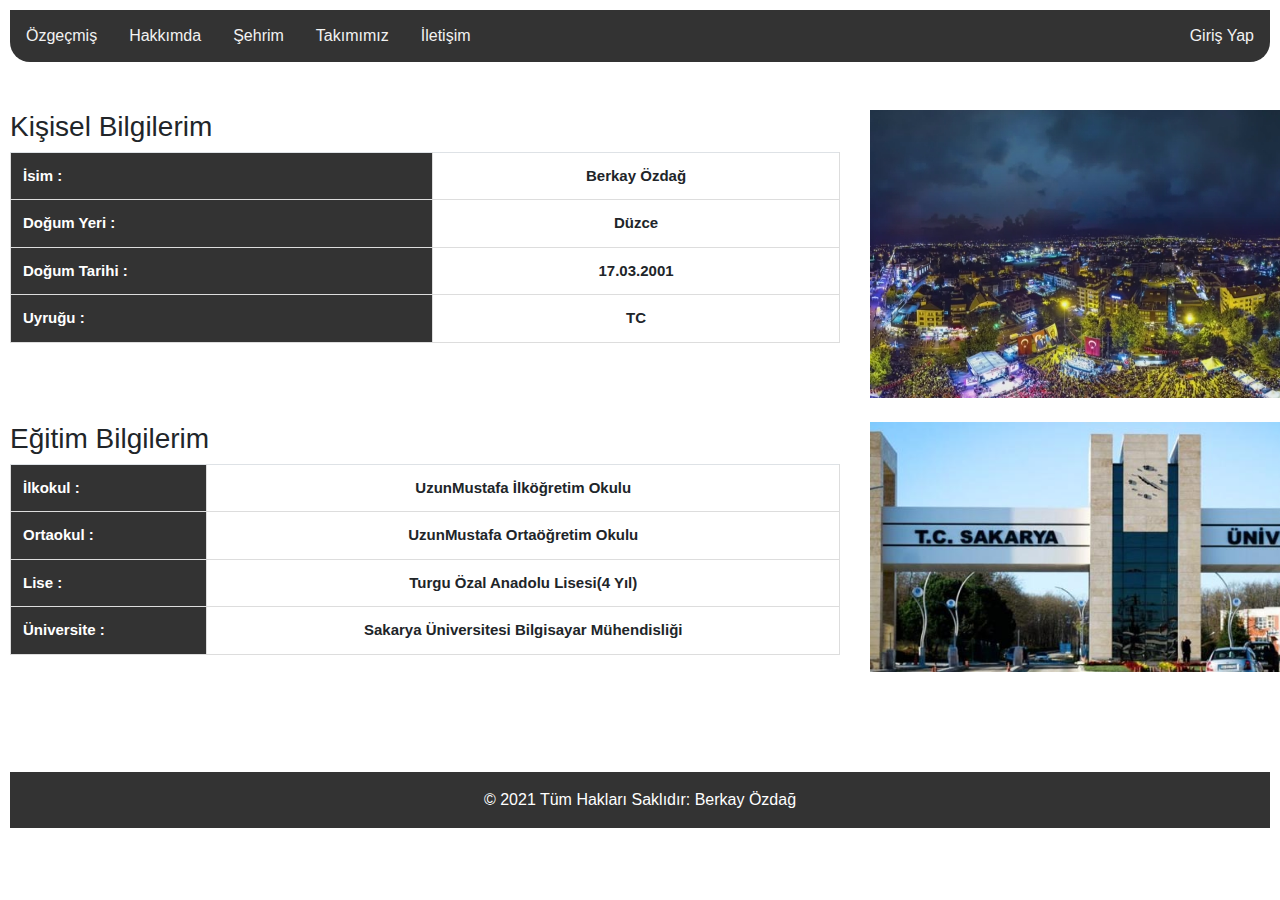
<file: index.html>
<!doctype html>
<html lang="en">
<head>
    <title>Berkay Özdağ | Web Teknolojileri Proje Ödevi</title>
    <!-- Required meta tags -->
    <meta charset="utf-8">
    <meta name="viewport" content="width=device-width, initial-scale=1, shrink-to-fit=no">

    <!-- Bootstrap CSS -->

    <link rel="stylesheet" href="https://stackpath.bootstrapcdn.com/bootstrap/4.3.1/css/bootstrap.min.css"
    integrity="sha384-ggOyR0iXCbMQv3Xipma34MD+dH/1fQ784/j6cY/iJTQUOhcWr7x9JvoRxT2MZw1T" crossorigin="anonymous">
    <link rel="stylesheet" href="./css/style.css">
</head>
<body>
    <nav>
        <a href="index.html">Özgeçmiş</a>
        <a href="hakkimda.html">Hakkımda</a>
        <a href="sehrim.html">Şehrim</a>
        <a href="takimimiz.html">Takımımız</a>
        <a href="iletisim.html">İletişim</a>
        <a class="giris" href="Login.html">Giriş Yap</a>
    </nav>
    <!--Slaytlardaki gibi bit tablehead(th) bir tabledata(td) kullandım.-->

    <div class="conteiner">
        <div class="row mt-5">
            <div class="col-md-8">
                <h3>Kişisel Bilgilerim</h3>
                <table class="table">
                    <tr>
                        <th>İsim :</th>
                        <td> Berkay Özdağ</td>
                    </tr>
                    <tr>
                        <th>Doğum Yeri :</th>
                        <td> Düzce</td>
                    </tr>
                    <tr>
                        <th>Doğum Tarihi :</td>
                        <td>17.03.2001</td>
                    </tr>
                    <tr>
                        <th>Uyruğu :</td>
                        <td>TC</td>
                    </tr>
                </table>
            </div>
            <div class="col-md-4">
                <img class="düzceFoto" src="./img/ResimGetir.jpg">
            </div>
        </div>
        <br>
        <div class="row">
            <div class="col-md-8">
                <h3>Eğitim Bilgilerim</h3>
                <table class="table">
                    <tr>
                        <th>İlkokul :</th>
                        <td> UzunMustafa İlköğretim Okulu</td>
                    </tr>
                    <tr>
                        <th>Ortaokul :</th>
                        <td> UzunMustafa Ortaöğretim Okulu</td>
                    </tr>
                    <tr>
                        <th>Lise :</td>
                        <td> Turgu Özal Anadolu Lisesi(4 Yıl)</td>
                    </tr>
                    <tr>
                        <th>Üniversite :</td>
                        <td> Sakarya Üniversitesi Bilgisayar Mühendisliği</td>
                    </tr>
                </table>
            </div>
            <div class="col-md-4">
                <img class="sakaryaFoto" src="./img/sakarya-universitesi-ders-secimi-2019-sakarya-universitesi-sinav-tarihleri-h1568703065-a8c8ac.jpg"
                    class="img-fluid">
            </div>
        </div>
        <footer>
            <div class="text-center py-3">
                © 2021 Tüm Hakları Saklıdır: Berkay Özdağ
            </div>
        </footer>
    </div>
    <!-- Optional JavaScript -->
    <!-- jQuery first, then Popper.js, then Bootstrap JS -->
    <script src="https://code.jquery.com/jquery-3.3.1.slim.min.js"
        integrity="sha384-q8i/X+965DzO0rT7abK41JStQIAqVgRVzpbzo5smXKp4YfRvH+8abtTE1Pi6jizo"
        crossorigin="anonymous"></script>
    <script src="https://cdnjs.cloudflare.com/ajax/libs/popper.js/1.14.7/umd/popper.min.js"
        integrity="sha384-UO2eT0CpHqdSJQ6hJty5KVphtPhzWj9WO1clHTMGa3JDZwrnQq4sF86dIHNDz0W1"
        crossorigin="anonymous"></script>
    <script src="https://stackpath.bootstrapcdn.com/bootstrap/4.3.1/js/bootstrap.min.js"
        integrity="sha384-JjSmVgyd0p3pXB1rRibZUAYoIIy6OrQ6VrjIEaFf/nJGzIxFDsf4x0xIM+B07jRM"
        crossorigin="anonymous"></script>
</body>
</html>
</file>
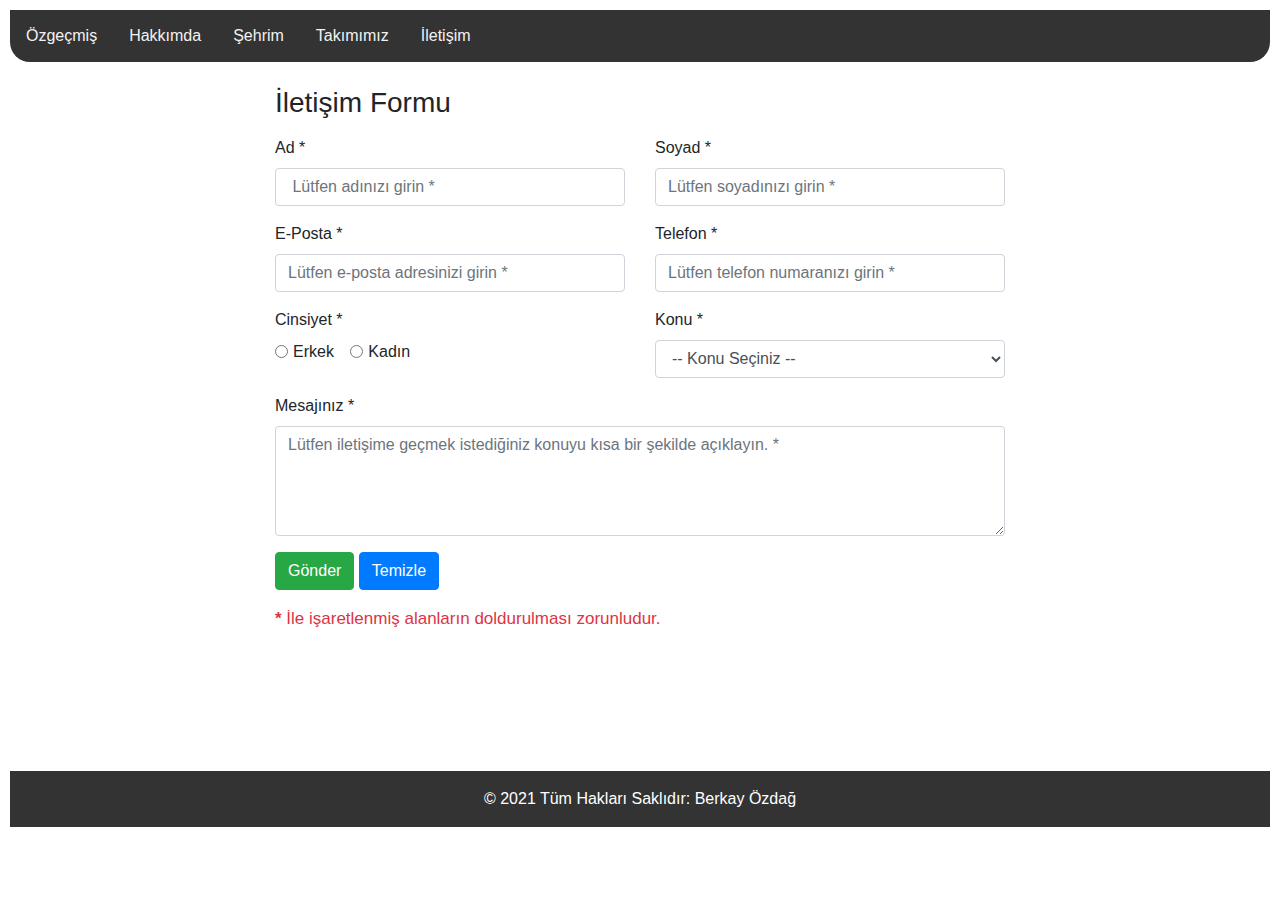
<file: iletisim.html>
<!doctype html>
<html lang="en">

<head>
    <title>Berkay Özdağ | Web Teknolojileri Proje Ödevi</title>
    <!-- Required meta tags -->
    <meta charset="utf-8">
    <meta name="viewport" content="width=device-width, initial-scale=1, shrink-to-fit=no">

    <!-- Bootstrap CSS -->
    <link rel="stylesheet" href="https://stackpath.bootstrapcdn.com/bootstrap/4.3.1/css/bootstrap.min.css"
        integrity="sha384-ggOyR0iXCbMQv3Xipma34MD+dH/1fQ784/j6cY/iJTQUOhcWr7x9JvoRxT2MZw1T" crossorigin="anonymous">
    <link rel="stylesheet" href="./css/style.css">
</head>

<body>

    <nav>
        <a href="index.html">Özgeçmiş</a>
        <a href="hakkimda.html">Hakkımda</a>
        <a href="sehrim.html">Şehrim</a>
        <a href="takimimiz.html">Takımımız</a>
        <a href="iletisim.html">İletişim</a>
    </nav>
    
    <div class="container">
        <div class="row">
            <div class="col-xl-8 offset-xl-2 py-4">
                <h3 class="pb-2">İletişim Formu</h3>
                <form name="iletisim-form" id="iletisim" method="post" action="iletisimBilgileri.php"
                    onsubmit="return dogrula();" role="form">
                    <div class="controls">
                        <div class="row">
                            <div class="col-md-6">
                                <div class="form-group">
                                    <label>Ad *</label>
                                    <input type="text" name="ad" class="form-control"
                                        placeholder=" Lütfen adınızı girin *">
                                </div>
                            </div>
                            <div class=" col-md-6">
                                <div class="form-group">
                                    <label for="form_lastname">Soyad *</label>
                                    <input type="text" name="soyad" class="form-control"
                                        placeholder="Lütfen soyadınızı girin *">
                                </div>
                            </div>
                        </div>
                        <div class="row">
                            <div class="col-md-6">
                                <div class="form-group">
                                    <label>E-Posta *</label>
                                    <input type="email" name="eposta" class="form-control"
                                        placeholder="Lütfen e-posta adresinizi girin *">
                                </div>
                            </div>
                            <div class="col-md-6">
                                <div class="form-group">
                                    <label>Telefon *</label>
                                    <input type="tel" name="telefon" class="form-control"
                                        placeholder="Lütfen telefon numaranızı girin *">
                                </div>
                            </div>

                        </div>
                        <div class="row">
                            <div class="col-md-6">
                                <div class="form-group">
                                    <label>Cinsiyet *</label><br>
                                    <div class="form-check form-check-inline">
                                        <input class="form-check-input" type="radio" name="cinsiyet" value="erkek">
                                        <label class="form-check-label">Erkek</label>
                                    </div>
                                    <div class="form-check form-check-inline">
                                        <input class="form-check-input" type="radio" name="cinsiyet" value="kadin">
                                        <label class="form-check-label">Kadın</label>
                                    </div>
                                </div>
                            </div>
                            <div class="col-md-6">
                                <div class="form-group">
                                    <label>Konu *</label>
                                    <select name="konu" class="form-control ">
                                        <option value="" selected>-- Konu Seçiniz --</option>
                                        <option value="Ödev yardımı">Ödev yardımı</option>
                                        <option value="Teknik destek">Teknik destek</option>
                                        <option value="Kişisel Konular">Kişisel Konular</option>
                                        <option value="Diğer">Diğer</option>
                                    </select>
                                </div>
                            </div>
                        </div>
                        <div class="row">
                            <div class="col-md-12">
                                <div class="form-group">
                                    <label>Mesajınız *</label>
                                    <textarea id="form_message" name="mesaj" class="form-control"
                                        placeholder="Lütfen iletişime geçmek istediğiniz konuyu kısa bir şekilde açıklayın. *"
                                        rows="4"></textarea>
                                </div>
                            </div>
                            <div class="col-md-12">
                                <input type="submit" name="#submit" class="btn btn-success" value="Gönder">
                                <input type="reset" class="btn btn-primary" value="Temizle">
                            </div>
                        </div>
                        <div class="row mt-3">
                            <div class="col-md-12">
                                <p class="text-danger">
                                    <strong>*</strong> İle işaretlenmiş alanların doldurulması zorunludur.
                                </p>
                            </div>
                        </div>
                    </div>
                </form>
            </div>
        </div>
    </div>

    <footer>
        <div class="text-center py-3">
            © 2021 Tüm Hakları Saklıdır: Berkay Özdağ
        </div>
    </footer>

    <script>
        const myForm = document.getElementById("iletisim");

        myForm.addEventListener("submit", (e) => {
            e.preventDefault();
            const request = new XMLHttpRequest();

            request.open("post","iletisimBilgileri.php");

            request.onload = function (){
                console.log(request.responseText);
            }
            request.send(new FormData(myForm));
        });
    </script>

    <!-- Optional JavaScript -->
    <!-- jQuery first, then Popper.js, then Bootstrap JS -->
    <script src="https://code.jquery.com/jquery-3.3.1.slim.min.js"
        integrity="sha384-q8i/X+965DzO0rT7abK41JStQIAqVgRVzpbzo5smXKp4YfRvH+8abtTE1Pi6jizo"
        crossorigin="anonymous"></script>
    <script src="https://cdnjs.cloudflare.com/ajax/libs/popper.js/1.14.7/umd/popper.min.js"
        integrity="sha384-UO2eT0CpHqdSJQ6hJty5KVphtPhzWj9WO1clHTMGa3JDZwrnQq4sF86dIHNDz0W1"
        crossorigin="anonymous"></script>
    <script src="https://stackpath.bootstrapcdn.com/bootstrap/4.3.1/js/bootstrap.min.js"
        integrity="sha384-JjSmVgyd0p3pXB1rRibZUAYoIIy6OrQ6VrjIEaFf/nJGzIxFDsf4x0xIM+B07jRM"
        crossorigin="anonymous"></script>
    <script src="./js/iletisim.js"></script>
</body>

</html>
</file>
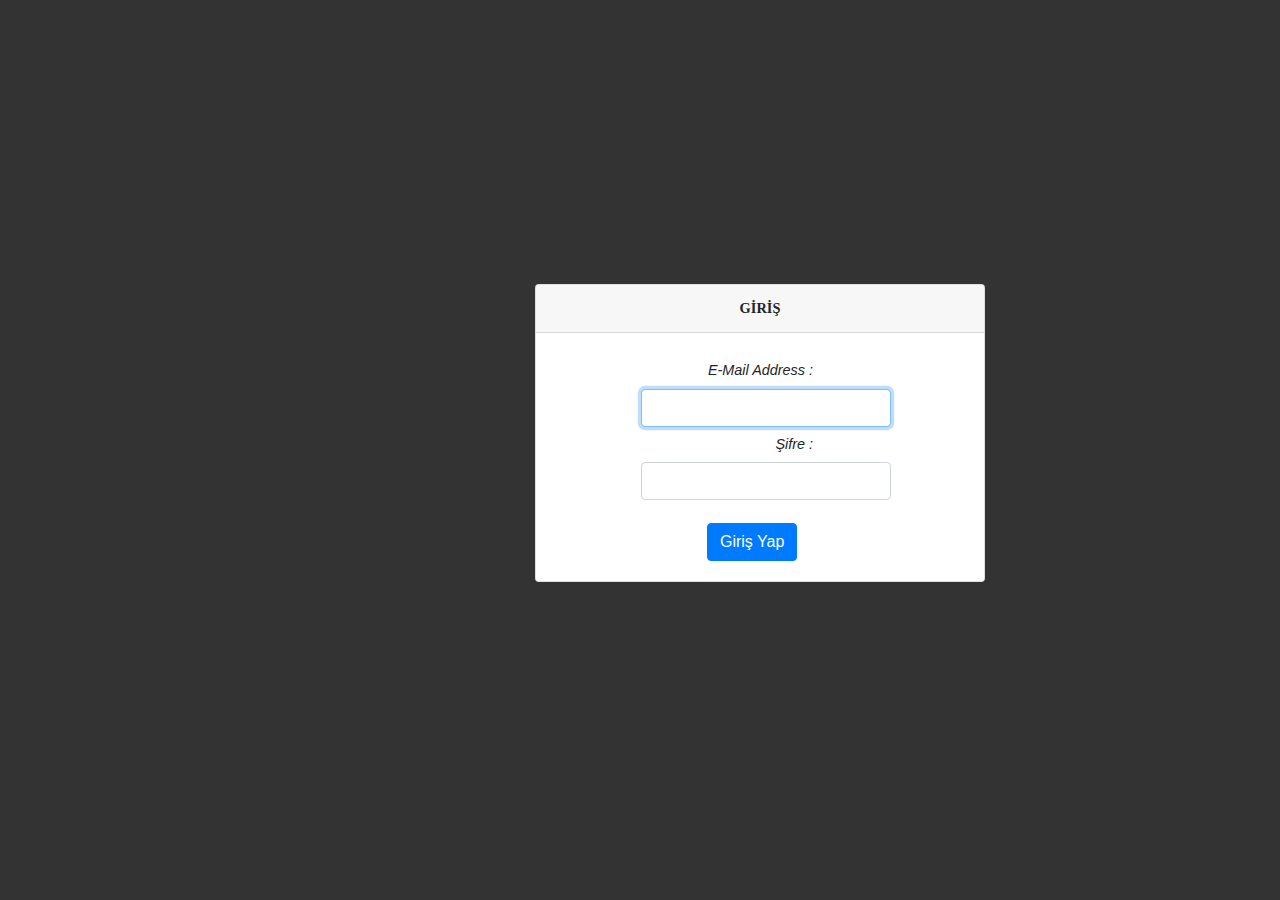
<file: Login.html>
<!doctype html>
<html lang="en">
  <head>
    <title>GİRİŞ</title>
    <!-- Required meta tags -->
    <meta charset="utf-8">
    <meta name="viewport" content="width=device-width, initial-scale=1, shrink-to-fit=no">

    <!-- Bootstrap CSS -->
    <link rel="stylesheet" href="https://stackpath.bootstrapcdn.com/bootstrap/4.3.1/css/bootstrap.min.css" integrity="sha384-ggOyR0iXCbMQv3Xipma34MD+dH/1fQ784/j6cY/iJTQUOhcWr7x9JvoRxT2MZw1T" crossorigin="anonymous">
    <link rel="stylesheet" href="./css/style.css">
  </head>
  <body class="login">
    <main class="login-form">
        <div class="cotainer">
            <div class="row justify-content-center">
                <div class="col-md-8">
                    <div class="card">
                        <div class="card-header">GİRİŞ</div>
                        <div class="card-body">
                            <form  action="login.php" method="POST" class="form">
                                <div class="form-groupRow">
                                    <label for="email_address" class="col-md-4 col-form-label text-md-right">E-Mail Address  :</label>
                                    <div class="col-md-6">
                                        <input type="text" id="email_address" class="form-control" name="eposta" required autofocus>
                                    </div>
                                </div>
                                <div class="form-groupRow">
                                    <label for="password" class="col-md-4 col-form-label text-md-right">Şifre  :</label>
                                    <div class="col-md-6">
                                        <input type="password" id="password" class="form-control" name="sifre" required>
                                    </div>
                                </div><br>
                                <div class="col-md-6 offset-md-4">
                                    <button type="submit" class="btn btn-primary">
                                        Giriş Yap
                                    </button>
                                </div>
                              </form>
                       </div>
                    </div>
                </div>
            </div>
         </div>
    </main>
    <!-- Optional JavaScript -->
    <!-- jQuery first, then Popper.js, then Bootstrap JS -->
    <script src="https://code.jquery.com/jquery-3.3.1.slim.min.js" integrity="sha384-q8i/X+965DzO0rT7abK41JStQIAqVgRVzpbzo5smXKp4YfRvH+8abtTE1Pi6jizo" crossorigin="anonymous"></script>
    <script src="https://cdnjs.cloudflare.com/ajax/libs/popper.js/1.14.7/umd/popper.min.js" integrity="sha384-UO2eT0CpHqdSJQ6hJty5KVphtPhzWj9WO1clHTMGa3JDZwrnQq4sF86dIHNDz0W1" crossorigin="anonymous"></script>
    <script src="https://stackpath.bootstrapcdn.com/bootstrap/4.3.1/js/bootstrap.min.js" integrity="sha384-JjSmVgyd0p3pXB1rRibZUAYoIIy6OrQ6VrjIEaFf/nJGzIxFDsf4x0xIM+B07jRM" crossorigin="anonymous"></script>
  </body>
</html>
</file>
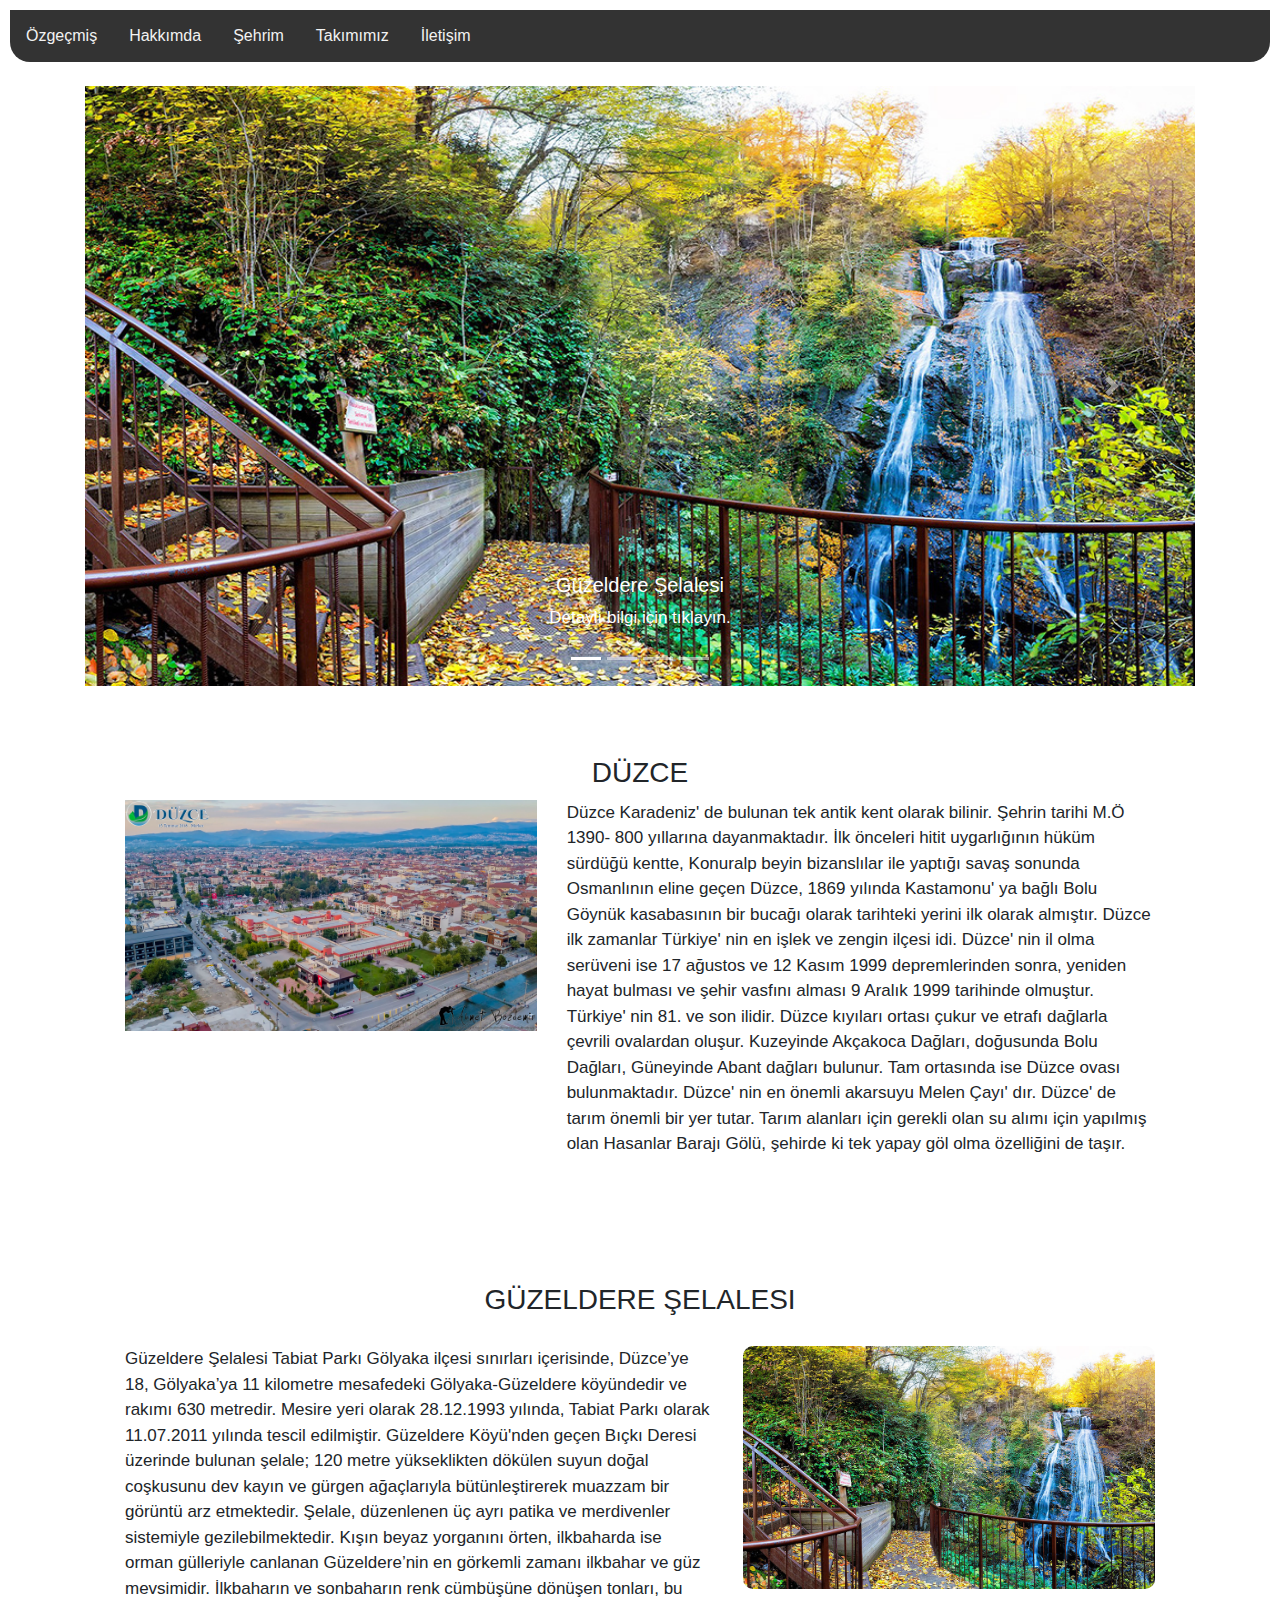
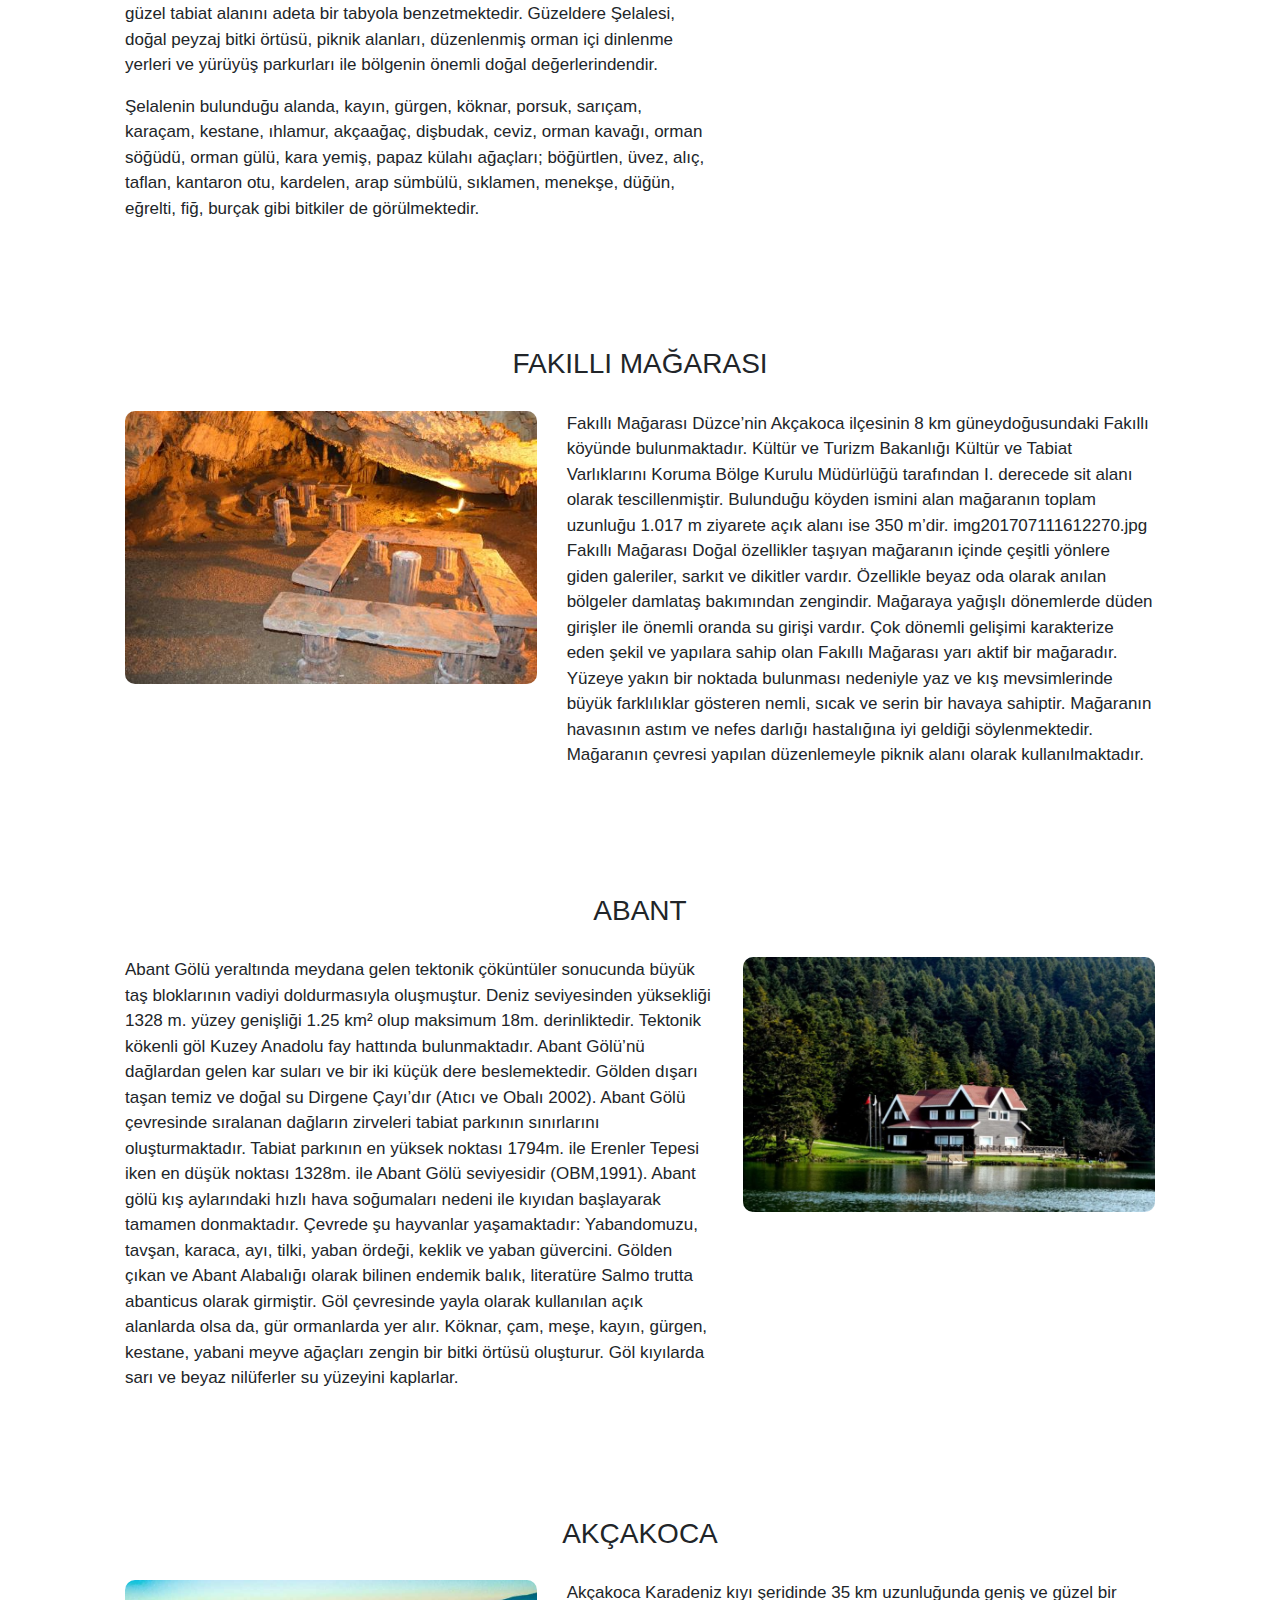
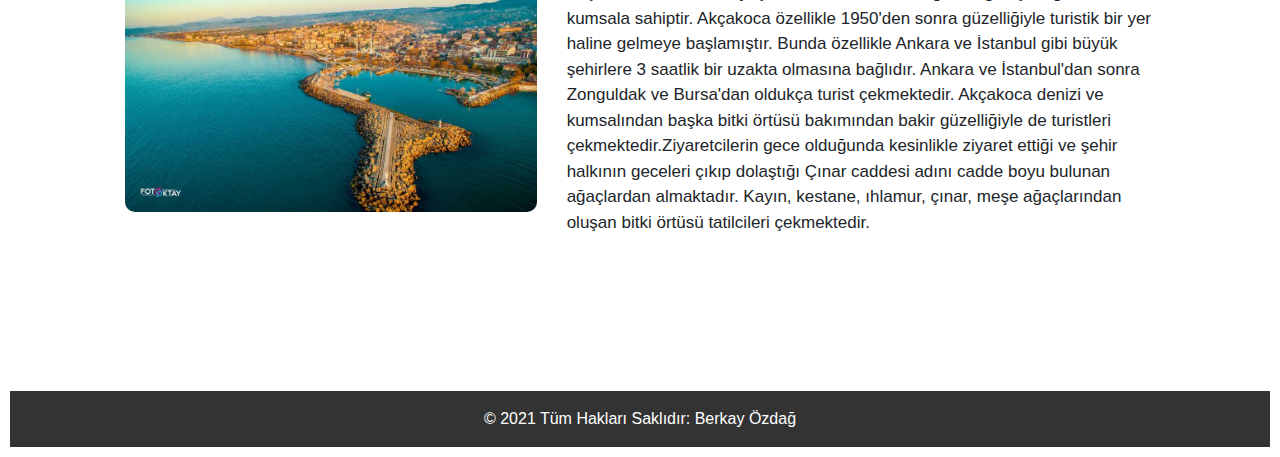
<file: sehrim.html>
<!doctype html>
<html lang="en">

<head>
    <title>Berkay Özdağ | Web Teknolojileri Proje Ödevi</title>
    <!-- Required meta tags -->
    <meta charset="utf-8">
    <meta name="viewport" content="width=device-width, initial-scale=1, shrink-to-fit=no">

    <!-- Bootstrap CSS -->
    <link rel="stylesheet" href="https://stackpath.bootstrapcdn.com/bootstrap/4.3.1/css/bootstrap.min.css"
        integrity="sha384-ggOyR0iXCbMQv3Xipma34MD+dH/1fQ784/j6cY/iJTQUOhcWr7x9JvoRxT2MZw1T" crossorigin="anonymous">
    <link rel="stylesheet" href="./css/style.css">
</head>

<body>
    <!--Navigasyon Barı-->
    <nav>
        <a href="index.html">Özgeçmiş</a>
        <a href="hakkimda.html">Hakkımda</a>
        <a href="sehrim.html">Şehrim</a>
        <a href="takimimiz.html">Takımımız</a>
        <a href="iletisim.html">İletişim</a>
    </nav>
    <br>
    <div class="container">
        <div id="carouselExampleIndicators" class="carousel slide" data-ride="carousel">
            <ol class="carousel-indicators">
                <li data-target="#carouselExampleIndicators" data-slide-to="0" class="active"></li>
                <li data-target="#carouselExampleIndicators" data-slide-to="1"></li>
                <li data-target="#carouselExampleIndicators" data-slide-to="2"></li>
                <li data-target="#carouselExampleIndicators" data-slide-to="3"></li>
            </ol>
            <div class="carousel-inner">
                <div class="carousel-item active">
                    <img class="slider-resim" src="./img/011.jpg" alt="Güzeldere Şelalesi">
                    <div class="carousel-caption d-none d-md-block">
                        <h5>Güzeldere Şelalesi</h5>
                        <p><a href="#güzeldere" style="color:white">Detaylı bilgi için tıklayın.</a></p>
                    </div>
                </div>
                <div class="carousel-item">
                    <img class="slider-resim" src="./img/20170228085912971_11.jpg" alt="Akçakoca">
                    <div class="carousel-caption d-none d-md-block">
                        <h5>Akçakoca</h5>
                        <p><a href="#akcakoca" style="color:white">Detaylı bilgi için tıklayın</a></p>
                    </div>
                </div>
                <div class="carousel-item">
                    <img class="slider-resim" src="./img/dc180ad221a121683058f7b5e86894c7.jpg" alt=" Abant Gölü">
                    <div class="carousel-caption d-none d-md-block">
                        <h5>Abant Gölü</h5>
                        <p><a href="#abant" style="color:white">Detaylı bilgi için tıklayın</a></p>
                    </div>
                </div>
                <div class="carousel-item">
                    <img class="slider-resim" src="./img/fakilli-magarasi.jpg" alt=" Fakıllı Mağarası">
                    <div class="carousel-caption d-none d-md-block">
                        <h5>Fakıllı Mağarası</h5>
                        <p><a href="#fakıllı" style="color:white">Detaylı bilgi için tıklayın</a></p>
                    </div>
                </div>

            </div>
            <a class="carousel-control-prev" href="#carouselExampleIndicators" role="button" data-slide="prev">
                <span class="carousel-control-prev-icon" aria-hidden="true"></span>
                <span class="sr-only">Geri</span>
            </a>
            <a class="carousel-control-next" href="#carouselExampleIndicators" role="button" data-slide="next">
                <span class="carousel-control-next-icon" aria-hidden="true"></span>
                <span class="sr-only">İleri</span>
            </a>
        </div>
        <section id="düzce">
            <section id="hakkinda" class="sehir-section">
                <h3>DÜZCE</h3>
                <div class="row">
                    <div class="col-md-5">
                        <img src="./img/düzce-1.jpeg" class= "img-fluid" alt="">
                    </div>
                    <div class="col-md-7">
                        <p>Düzce Karadeniz' de bulunan tek antik kent olarak bilinir. Şehrin tarihi M.Ö 1390- 800
                            yıllarına dayanmaktadır. İlk önceleri hitit uygarlığının hüküm sürdüğü kentte, Konuralp
                            beyin bizanslılar ile yaptığı savaş sonunda Osmanlının eline geçen Düzce, 1869 yılında
                            Kastamonu' ya bağlı Bolu Göynük kasabasının bir bucağı olarak tarihteki yerini ilk olarak
                            almıştır. Düzce ilk zamanlar Türkiye' nin en işlek ve zengin ilçesi idi. Düzce' nin il olma
                            serüveni ise 17 ağustos ve 12 Kasım 1999 depremlerinden sonra, yeniden hayat bulması ve
                            şehir vasfını alması 9 Aralık 1999 tarihinde olmuştur. Türkiye' nin 81. ve son ilidir.
                            Düzce kıyıları ortası çukur ve etrafı dağlarla çevrili ovalardan oluşur. Kuzeyinde Akçakoca
                            Dağları, doğusunda Bolu Dağları, Güneyinde Abant dağları bulunur. Tam ortasında ise Düzce
                            ovası bulunmaktadır. Düzce' nin en önemli akarsuyu Melen Çayı' dır. Düzce' de tarım önemli
                            bir yer tutar. Tarım alanları için gerekli olan su alımı için yapılmış olan Hasanlar Barajı
                            Gölü, şehirde ki tek yapay göl olma özelliğini de taşır.
                        </p>
                    </div>
                </div>
            </section>


            <section id="yerler">
                <section id="güzeldere" class="sehir-section">
                    <h3>Güzeldere Şelalesi</h3>
                    <div class="row">
                        <div class="col-md-7">
                            <p>Güzeldere Şelalesi Tabiat Parkı Gölyaka ilçesi sınırları içerisinde, Düzce’ye 18,
                                Gölyaka’ya 11 kilometre mesafedeki Gölyaka-Güzeldere köyündedir ve rakımı 630 metredir.
                                Mesire yeri olarak 28.12.1993 yılında, Tabiat Parkı olarak 11.07.2011 yılında tescil
                                edilmiştir.

                                Güzeldere Köyü'nden geçen Bıçkı Deresi üzerinde bulunan şelale; 120 metre yükseklikten
                                dökülen suyun doğal coşkusunu dev kayın ve gürgen ağaçlarıyla bütünleştirerek muazzam
                                bir görüntü arz etmektedir. Şelale, düzenlenen üç ayrı patika ve merdivenler sistemiyle
                                gezilebilmektedir. Kışın beyaz yorganını örten, ilkbaharda ise orman gülleriyle canlanan
                                Güzeldere’nin en görkemli zamanı ilkbahar ve güz mevsimidir. İlkbaharın ve sonbaharın
                                renk cümbüşüne dönüşen tonları, bu güzel tabiat alanını adeta bir tabyola
                                benzetmektedir. Güzeldere Şelalesi, doğal peyzaj bitki örtüsü, piknik alanları,
                                düzenlenmiş orman içi dinlenme yerleri ve yürüyüş parkurları ile bölgenin önemli doğal
                                değerlerindendir.
                            </p>
                            <p>
                                Şelalenin bulunduğu alanda, kayın, gürgen, köknar, porsuk, sarıçam, karaçam, kestane,
                                ıhlamur, akçaağaç, dişbudak, ceviz, orman kavağı, orman söğüdü, orman gülü, kara yemiş,
                                papaz külahı ağaçları; böğürtlen, üvez, alıç, taflan, kantaron otu, kardelen, arap
                                sümbülü, sıklamen, menekşe, düğün, eğrelti, fiğ, burçak gibi bitkiler de görülmektedir.
                            </p>
                        </div>
                        <div class="col-md-5">
                            <img src="./img/011.jpg" class="img-fluid" alt="">
                        </div>
                    </div>
                </section>

                <section id="fakıllı" class="sehir-section">
                    <h3>Fakıllı Mağarası</h3>
                    <div class="row">
                        <div class="col-md-5">
                            <img src="./img/fakilli-magarasi.jpg" class="img-fluid" alt="">
                        </div>
                        <div class="col-md-7">
                            <p>Fakıllı Mağarası Düzce’nin Akçakoca ilçesinin 8 km güneydoğusundaki Fakıllı köyünde
                                bulunmaktadır. Kültür ve Turizm Bakanlığı Kültür ve Tabiat Varlıklarını Koruma Bölge
                                Kurulu Müdürlüğü tarafından I. derecede sit alanı olarak tescillenmiştir. Bulunduğu
                                köyden ismini alan mağaranın toplam uzunluğu 1.017 m ziyarete açık alanı ise 350 m’dir.
                                img201707111612270.jpg Fakıllı Mağarası
                                Doğal özellikler taşıyan mağaranın içinde çeşitli yönlere giden galeriler, sarkıt ve
                                dikitler vardır. Özellikle beyaz oda olarak anılan bölgeler damlataş bakımından
                                zengindir. Mağaraya yağışlı dönemlerde düden girişler ile önemli oranda su girişi
                                vardır. Çok dönemli gelişimi karakterize eden şekil ve yapılara sahip olan Fakıllı
                                Mağarası yarı aktif bir mağaradır.
                                Yüzeye yakın bir noktada bulunması nedeniyle yaz ve kış mevsimlerinde büyük farklılıklar
                                gösteren nemli, sıcak ve serin bir havaya sahiptir. Mağaranın havasının astım ve nefes
                                darlığı hastalığına iyi geldiği söylenmektedir. Mağaranın çevresi yapılan düzenlemeyle
                                piknik alanı olarak kullanılmaktadır.
                            </p>
                        </div>
                    </div>
                </section>

                <section id="abant" class="sehir-section">
                    <h3>Abant</h3>
                    <div class="row">
                        <div class="col-md-7">
                            <p>
                                Abant Gölü yeraltında meydana gelen tektonik çöküntüler sonucunda büyük taş bloklarının
                                vadiyi doldurmasıyla oluşmuştur. Deniz seviyesinden yüksekliği 1328 m. yüzey genişliği
                                1.25 km² olup maksimum 18m. derinliktedir. Tektonik kökenli göl Kuzey Anadolu fay
                                hattında bulunmaktadır. Abant Gölü’nü dağlardan gelen kar suları ve bir iki küçük dere
                                beslemektedir. Gölden dışarı taşan temiz ve doğal su Dirgene Çayı’dır (Atıcı ve Obalı
                                2002). Abant Gölü çevresinde sıralanan dağların zirveleri tabiat parkının sınırlarını
                                oluşturmaktadır. Tabiat parkının en yüksek noktası 1794m. ile Erenler Tepesi iken en
                                düşük noktası 1328m. ile Abant Gölü seviyesidir (OBM,1991). Abant gölü kış aylarındaki
                                hızlı hava soğumaları nedeni ile kıyıdan başlayarak tamamen donmaktadır.
                                Çevrede şu hayvanlar yaşamaktadır: Yabandomuzu, tavşan, karaca, ayı, tilki, yaban
                                ördeği, keklik ve yaban güvercini. Gölden çıkan ve Abant Alabalığı olarak bilinen
                                endemik balık, literatüre Salmo trutta abanticus olarak girmiştir.

                                Göl çevresinde yayla olarak kullanılan açık alanlarda olsa da, gür ormanlarda yer alır.
                                Köknar, çam, meşe, kayın, gürgen, kestane, yabani meyve ağaçları zengin bir bitki örtüsü
                                oluşturur. Göl kıyılarda sarı ve beyaz nilüferler su yüzeyini kaplarlar.
                            </p>
                        </div>
                        <div class="col-md-5">
                            <img src="./img/dc180ad221a121683058f7b5e86894c7.jpg" class="img-fluid" alt="">
                        </div>
                    </div>
                </section>

                <section id="akcakoca" class="sehir-section">
                    <h3>Akçakoca</h3>
                    <div class="row">
                        <div class="col-md-5">
                            <img src="./img/20170228085912971_11.jpg" class="img-fluid img-circle" alt="">
                        </div>
                        <div class="col-md-7">
                            <p>
                                Akçakoca Karadeniz kıyı şeridinde 35 km uzunluğunda geniş ve güzel bir kumsala sahiptir.
                                Akçakoca özellikle 1950'den sonra güzelliğiyle turistik bir yer haline gelmeye
                                başlamıştır. Bunda özellikle Ankara ve İstanbul gibi büyük şehirlere 3 saatlik bir
                                uzakta olmasına bağlıdır. Ankara ve İstanbul'dan sonra Zonguldak ve Bursa'dan oldukça
                                turist çekmektedir. Akçakoca denizi ve kumsalından başka bitki örtüsü bakımından bakir
                                güzelliğiyle de turistleri çekmektedir.Ziyaretcilerin gece olduğunda kesinlikle ziyaret
                                ettiği ve şehir halkının geceleri çıkıp dolaştığı Çınar caddesi adını cadde boyu bulunan
                                ağaçlardan almaktadır. Kayın, kestane, ıhlamur, çınar, meşe ağaçlarından oluşan bitki
                                örtüsü tatilcileri çekmektedir.
                            </p>
                        </div>
                    </div>
                </section>
            </section>
        </section>
    </div>
    <footer>
        <div class="text-center py-3">
            © 2021 Tüm Hakları Saklıdır: Berkay Özdağ
        </div>
    </footer>

    <!-- Optional JavaScript -->
    <!-- jQuery first, then Popper.js, then Bootstrap JS -->
    <script src="https://code.jquery.com/jquery-3.3.1.slim.min.js"
        integrity="sha384-q8i/X+965DzO0rT7abK41JStQIAqVgRVzpbzo5smXKp4YfRvH+8abtTE1Pi6jizo"
        crossorigin="anonymous"></script>
    <script src="https://cdnjs.cloudflare.com/ajax/libs/popper.js/1.14.7/umd/popper.min.js"
        integrity="sha384-UO2eT0CpHqdSJQ6hJty5KVphtPhzWj9WO1clHTMGa3JDZwrnQq4sF86dIHNDz0W1"
        crossorigin="anonymous"></script>
    <script src="https://stackpath.bootstrapcdn.com/bootstrap/4.3.1/js/bootstrap.min.js"
        integrity="sha384-JjSmVgyd0p3pXB1rRibZUAYoIIy6OrQ6VrjIEaFf/nJGzIxFDsf4x0xIM+B07jRM"
        crossorigin="anonymous"></script>
</body>

</html>
</file>
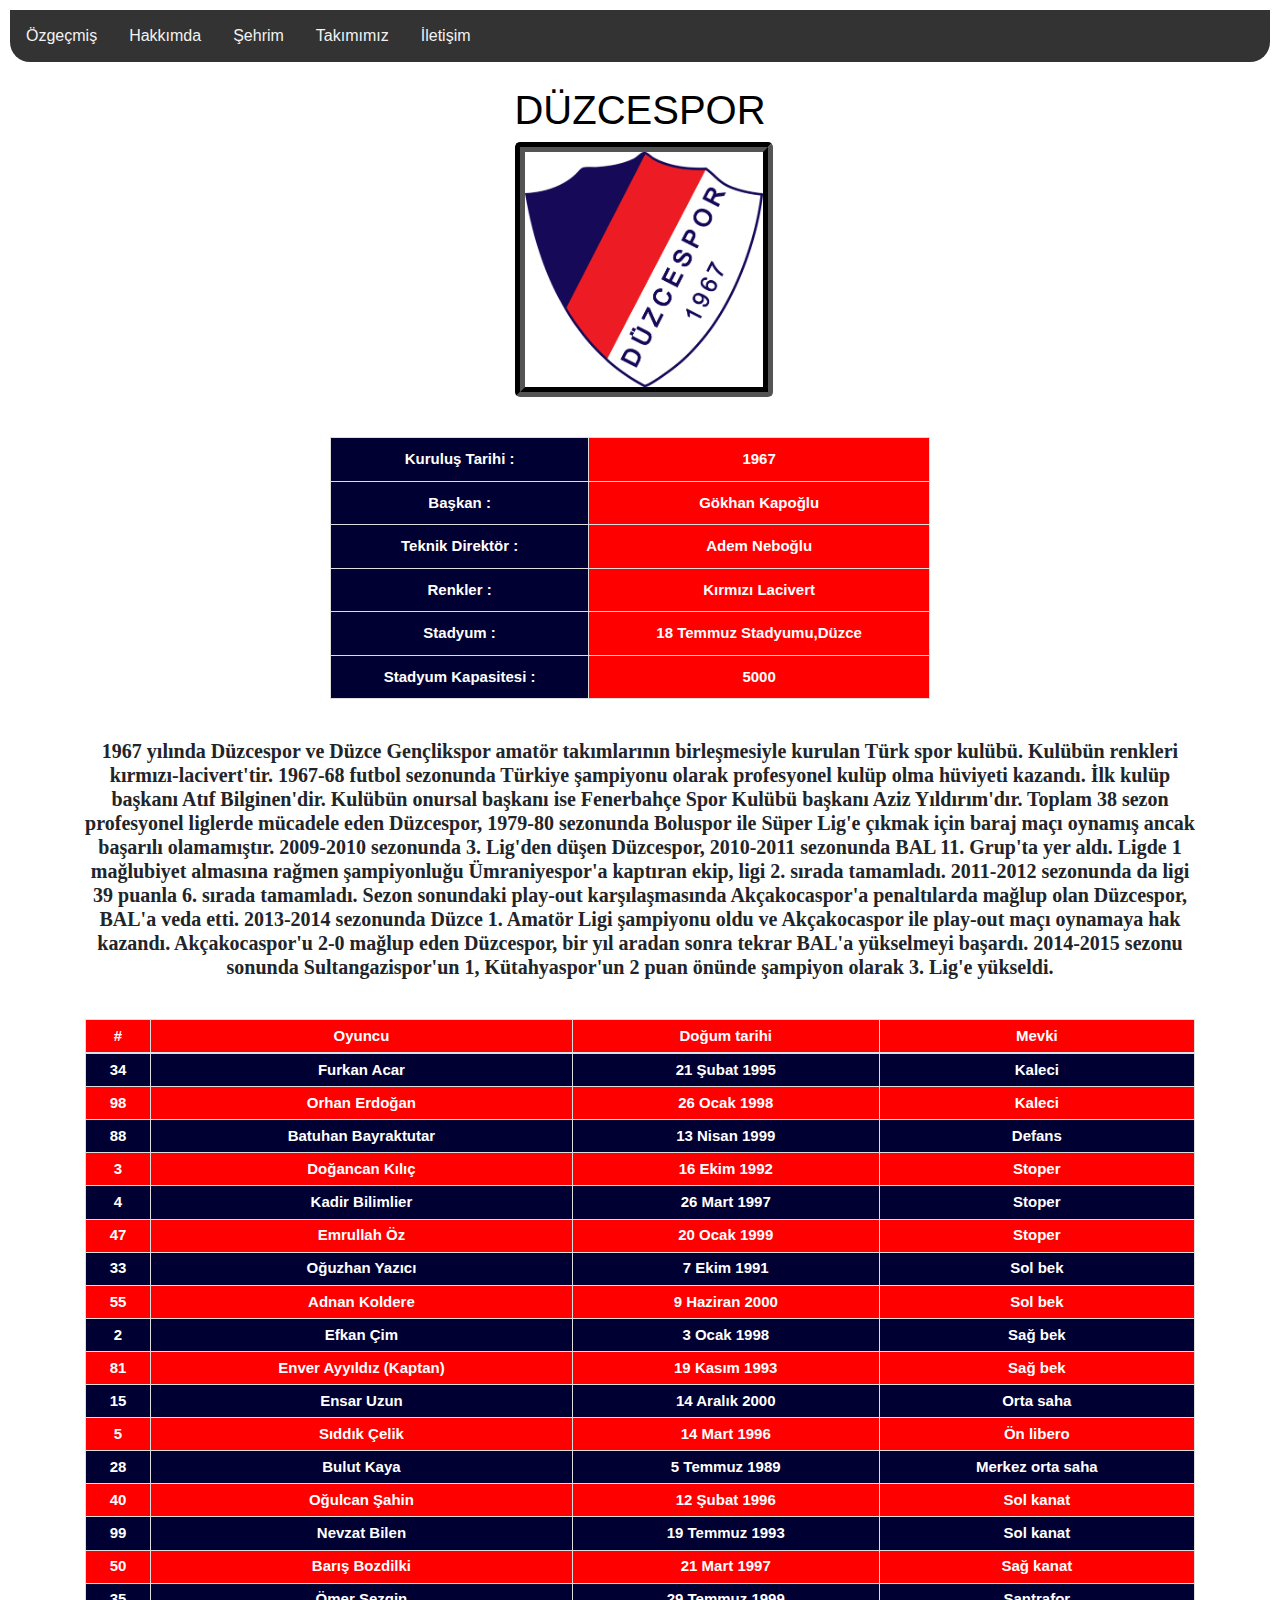
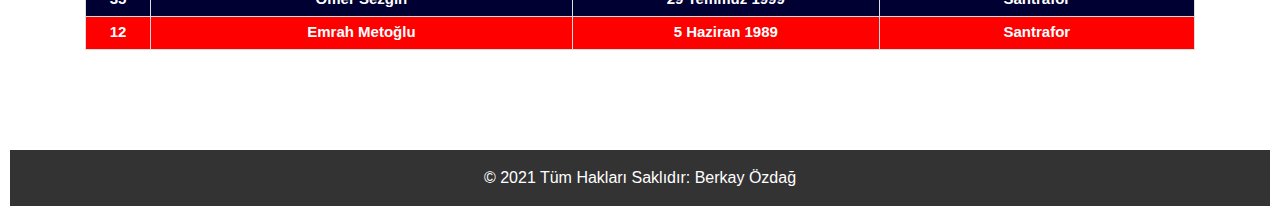
<file: takimimiz.html>
<!doctype html>
<html lang="en">

<head>
  <title>Futbol Takımımız</title>
  <!-- Required meta tags -->
  <meta charset="utf-8">
  <meta name="viewport" content="width=device-width, initial-scale=1, shrink-to-fit=no">

  <!-- Bootstrap CSS -->
  <link rel="stylesheet" href="https://stackpath.bootstrapcdn.com/bootstrap/4.3.1/css/bootstrap.min.css"
    integrity="sha384-ggOyR0iXCbMQv3Xipma34MD+dH/1fQ784/j6cY/iJTQUOhcWr7x9JvoRxT2MZw1T" crossorigin="anonymous">
  <link rel="stylesheet" href="./css/style.css">
</head>

<body class="takımımız">
  <nav>
       <a href="index.html">Özgeçmiş</a>
        <a href="hakkimda.html">Hakkımda</a>
        <a href="sehrim.html">Şehrim</a>
        <a href="takimimiz.html">Takımımız</a>
        <a href="iletisim.html">İletişim</a>
  </nav>
  <br>

  <div class="container">
    <div class="row">
      <div class="col-md-12 ">
        <h1 class="yazibicimi">DÜZCESPOR</h1>
      </div>
      <p>
        <img class="düzceSpor" src="./img/Duzcespor-asil-duzcesporlogo-kirmizi-lacivert-resmi-logo-arma.png">
      </p>
    </div>
     <br>
    <div class="col-md-8 ">
      <table class="tableTakim">
        <tr>
          <th class="takim">Kuruluş Tarihi : </th>
          <td class="takim2">1967</td>
        </tr>
        <tr>
          <th class="takim">Başkan : </th>
          <td class="takim2">Gökhan Kapoğlu</td>
        </tr>
        <tr>
          <th class="takim">Teknik Direktör : </td>
          <td class="takim2">Adem Neboğlu</td>
        </tr>
        <tr>
          <th class="takim">Renkler : </td>
          <td class="takim2">Kırmızı Lacivert</td>
        </tr>
        <tr>
          <th class="takim">Stadyum : </td>
          <td class="takim2">18 Temmuz Stadyumu,Düzce</td>
        </tr>
        <tr>
          <th class="takim">Stadyum Kapasitesi : </td>
          <td class="takim2">5000</td>
        </tr>
      </table>
    </div>
    <br>
    <p >
     <h4 class="yazistili">
      1967 yılında Düzcespor ve Düzce Gençlikspor amatör takımlarının birleşmesiyle kurulan Türk spor kulübü.
      Kulübün renkleri kırmızı-lacivert'tir.
      1967-68 futbol sezonunda Türkiye şampiyonu olarak profesyonel kulüp olma hüviyeti kazandı. İlk kulüp başkanı Atıf Bilginen'dir. Kulübün onursal başkanı ise Fenerbahçe Spor Kulübü başkanı Aziz Yıldırım'dır. Toplam 38 sezon profesyonel liglerde mücadele eden Düzcespor, 1979-80 sezonunda Boluspor ile Süper Lig'e çıkmak için baraj maçı oynamış ancak başarılı olamamıştır. 2009-2010 sezonunda 3. Lig'den düşen Düzcespor, 2010-2011 sezonunda BAL 11. Grup'ta yer aldı. Ligde 1 mağlubiyet almasına rağmen şampiyonluğu Ümraniyespor'a kaptıran ekip, ligi 2. sırada tamamladı. 2011-2012 sezonunda da ligi 39 puanla 6. sırada tamamladı. Sezon sonundaki play-out karşılaşmasında Akçakocaspor'a penaltılarda mağlup olan Düzcespor, BAL'a veda etti. 2013-2014 sezonunda Düzce 1. Amatör Ligi şampiyonu oldu ve Akçakocaspor ile play-out maçı oynamaya hak kazandı. Akçakocaspor'u 2-0 mağlup eden Düzcespor, bir yıl aradan sonra tekrar BAL'a yükselmeyi başardı. 2014-2015 sezonu sonunda Sultangazispor'un 1, Kütahyaspor'un 2 puan önünde şampiyon olarak 3. Lig'e yükseldi.
     </h4> 
    </p>
    <br>
    <table class="table table-sm">
      <thead>
        <tr class="kadro1">
          <th scope="col">#</th>
          <th scope="col">Oyuncu</th>
          <th scope="col">Doğum tarihi</th>
          <th scope="col">Mevki</th>
        </tr>
      </thead>
      <tbody>
        <tr class="kadro2">
          <th scope="row">34</th>
          <td>Furkan Acar </td>
          <td>21 Şubat 1995</td>
          <td>Kaleci</td>
        </tr>
        <tr class="kadro1">
          <th scope="row">98</th>
          <td>Orhan Erdoğan</td>
          <td>26 Ocak 1998</td>
          <td>Kaleci</td>
        </tr>
        <tr class="kadro2">
          <th scope="row">88</th>
          <td>Batuhan Bayraktutar</td>
          <td>13 Nisan 1999</td>
          <td>Defans</td>
        </tr>
        <tr class="kadro1">
          <th scope="row">3</th>
          <td>Doğancan Kılıç</td>
          <td>16 Ekim 1992</td>
          <td>Stoper</td>
        </tr>
        <tr class="kadro2">
          <th scope="row">4</th>
          <td>Kadir Bilimlier</td>
          <td>26 Mart 1997</td>
          <td>Stoper</td>
        </tr>
        <tr class="kadro1">
          <th scope="row">47</th>
          <td>Emrullah Öz</td>
          <td>20 Ocak 1999</td>
          <td>Stoper</td>
        </tr>
        <tr class="kadro2">
          <th scope="row">33</th>
          <td>Oğuzhan Yazıcı</td>
          <td>7 Ekim 1991</td>
          <td>Sol bek</td>
        </tr>
        <tr class="kadro1">
          <th scope="row">55</th>
          <td>Adnan Koldere</td>
          <td>9 Haziran 2000</td>
          <td>Sol bek</td>
        </tr>
        <tr class="kadro2">
          <th scope="row">2</th>
          <td>Efkan Çim</td>
          <td>3 Ocak 1998</td>
          <td>Sağ bek</td>
        </tr>
        <tr class="kadro1">
          <th scope="row">81</th>
          <td>Enver Ayyıldız (Kaptan)</td>
          <td>19 Kasım 1993</td>
          <td>Sağ bek</td>
        </tr>
        <tr class="kadro2">
          <th scope="row">15</th>
          <td>Ensar Uzun</td>
          <td>14 Aralık 2000</td>
          <td>Orta saha</td>
        </tr>
        <tr class="kadro1">
          <th scope="row">5</th>
          <td>Sıddık Çelik</td>
          <td>14 Mart 1996</td>
          <td>Ön libero</td>
        </tr>
        <tr class="kadro2">
          <th scope="row">28</th>
          <td>Bulut Kaya</td>
          <td>5 Temmuz 1989</td>
          <td>Merkez orta saha</td>
        </tr>
        <tr class="kadro1">
          <th scope="row">40</th>
          <td>Oğulcan Şahin</td>
          <td>12 Şubat 1996</td>
          <td>Sol kanat</td>
        </tr>
        <tr class="kadro2">
          <th scope="row">99</th>
          <td>Nevzat Bilen</td>
          <td>19 Temmuz 1993</td>
          <td>Sol kanat</td>
        </tr>
        <tr class="kadro1">
          <th scope="row">50</th>
          <td>Barış Bozdilki</td>
          <td>21 Mart 1997</td>
          <td>Sağ kanat</td>
        </tr>
        <tr class="kadro2">
          <th scope="row">35</th>
          <td>Ömer Sezgin</td>
          <td>29 Temmuz 1999</td>
          <td>Santrafor</td>
        </tr>
        <tr class="kadro1">
          <th scope="row">12</th>
          <td>Emrah Metoğlu</td>
          <td>5 Haziran 1989</td>
          <td>Santrafor</td>
        </tr>
      </tbody>
    </table>
  </div>
  <footer>
    <div class="text-center py-3">
        © 2021 Tüm Hakları Saklıdır: Berkay Özdağ
    </div>
  </footer>


  <!-- Optional JavaScript -->
  <!-- jQuery first, then Popper.js, then Bootstrap JS -->
  <script src="https://code.jquery.com/jquery-3.3.1.slim.min.js"
    integrity="sha384-q8i/X+965DzO0rT7abK41JStQIAqVgRVzpbzo5smXKp4YfRvH+8abtTE1Pi6jizo"
    crossorigin="anonymous"></script>
  <script src="https://cdnjs.cloudflare.com/ajax/libs/popper.js/1.14.7/umd/popper.min.js"
    integrity="sha384-UO2eT0CpHqdSJQ6hJty5KVphtPhzWj9WO1clHTMGa3JDZwrnQq4sF86dIHNDz0W1"
    crossorigin="anonymous"></script>
  <script src="https://stackpath.bootstrapcdn.com/bootstrap/4.3.1/js/bootstrap.min.js"
    integrity="sha384-JjSmVgyd0p3pXB1rRibZUAYoIIy6OrQ6VrjIEaFf/nJGzIxFDsf4x0xIM+B07jRM"
    crossorigin="anonymous"></script>
</body>

</html>
</file>
<file: css/style.css>
body {
    font-family: 'Lato', sans-serif;
    padding: 10px;
    background:white;
    
}
p{
    font-size:17px;
}
.hobi-aciklama{
    font-weight: bolder;
}
.hobi-bilgi{
    font-weight: normal;
}
.section-baslik > h5{
    font-weight: bolder;
} 
header {
    padding: 30px;
    text-align: center;
    background: white;
    border-top-right-radius: 20px;
    border-top-left-radius: 20px;
}
/*////////////////////////////////////////////NAVİGASYON TUŞLARI//////////////////////////*/
nav {
    /*Taşma durumunda nasıl davranması gerektiğini overflow belirliyoruz.*/
    overflow: hidden;
    background-color: #333;
    border-bottom-left-radius: 20px;
    border-bottom-right-radius: 20px;
}
/*navigasyon içerisindeki a etiketine özellik ekliyoruz.*/
nav a {
    float: left;
    color: #f2f2f2;
    text-align: center;
    padding: 14px 16px;
    text-decoration: none;
}
nav a.giris {
    float: right;
    color: #f2f2f2;
    text-align: center;
    padding: 14px 16px;
    text-decoration: none;
}
/*navigasyona hover özeliği eklemek için*/
nav a:hover {
    background-color: #ddd;
    color: black;
}
/*////////////////////////////////////////DİV ÖZELLİKLERİ/////////////////////////////////*/
/*Satırdan öncekileri kaldırmak için*/
.row::after {
    content: "";
    display: table;
    clear: both;
}

/*Ayrı bir blok oluşturarak elemanları gruplayabilmek için için*/
.blok {
    background-color: white;
    padding: 20px;
    margin-top: 20px;
    border-radius: 20px;
}

/*////////////////////////////////////////RESİM//////////////////////////////////////////////*/
.resim {
    width: 100px;
    height: 100px;
}
.sakaryaFoto{
    width: 515px;
    height: 250px;
}

/*///////////////////////////////////////TABLE////////////////////////////////////////////////*/
table {
    font-family: 'Lato', sans-serif;
    border-collapse: collapse;
    width: 60%;
    font-size:15px;
    width: 600px;
}

table td,
table th {
    border: 1px solid #ddd;
    padding: 8px;
    text-align: center;
    font-weight: bold;
}

table th {
    padding-top: 10px;
    padding-bottom: 10px;
    text-align: left;
    background-color: #333;
    color: white;
}
/*Şehir Bölümü*/

.carousel img {
    margin: auto;
}

.sehir-section {
    background-color: #fff;
    padding: 40px;
    border-radius: 10px;
    margin: 30px 0;
}

.sehir-section h3 {
    text-align: center;
    margin-bottom: 10px;
}

section #düzce h3 {
    text-align: center;
}

section #yerler img {
    border-radius: 10px;
}

section #abant h3 {
    text-align: center;
    text-transform: uppercase;
    margin-bottom: 30px;
}

section #güzeldere h3 {
    text-align: center;
    text-transform: uppercase;
    margin-bottom: 30px;
}

section #akcakoca h3 {
    text-align: center;
    text-transform: uppercase;
    margin-bottom: 30px;
}

section #fakıllı h3 {
    text-align: center;
    text-transform: uppercase;
    margin-bottom: 30px;
}

footer {
    margin-top: 100px;
    color: #fff;
    background-color:#333 ;
    bottom:0;
    width:100%;
    height:80%;  
    text-align:center;
}

/*Slider resim boyutları */
.slider-resim{
  /*position: initial;*/
  width:100%;
  height:600px;
  margin:auto;
}
/*Takımımız Bölümü*/

.yazibicimi{
    color: black;
    text-align: center;
}

.düzceSpor{
    max-width: 100%;
	height:15em;
	border-radius: 2%; 
	border-style: groove;
	border-width: 10px;
    border-color: black;
    margin-left: 445px;
    margin-right: 445px;
}

.takim{
    background-color:#000033;
    text-align: center;
}

.takim2{
   background-color: #FF0000; 
   color: white;
   text-align: center;
}

.tableTakim{
    margin-right: 320px;
    margin-left: 230px;
}

.yazistili{
    text-align: center;
	font-size: 20px;
    font-family: "Times New Roman", Times, serif;
    font-weight: bolder;
}
.kadro1 > th{
    background-color: #FF0000;
    text-align: center;
}
.kadro1 > td{
    background-color: #FF0000;
    color: white;
    text-align: center;
}
.kadro2 > th{
    background-color: #000033;
    text-align: center;
}
.kadro2 > td{
    background-color: #000033;
    color: white;
    text-align: center;
}
/*Login sayfası*/

.login{
    margin: 0;
    font-size: .9rem;
    font-weight: 400;
    line-height: 1.6;
    color: #212529;
    text-align: left;
    background-color:#333333;
}
.login-form
{
    padding-top: 1.5rem;
    padding-bottom: 1.5rem;
}

.login-form .row
{
    margin-left: 0;
    margin-right: 0;
}
.card{
    width: 450px;
    margin-top: 250px;
    margin-left: 300px;
    margin-right: 300px;
}
.card-header{
    text-align: center;
    font-weight: bolder;
    font-family: 'Times New Roman', Times, serif;
}

.form-groupRow{
    margin-left: 0px;
    margin-right: 0px;
    text-align: center;
    font-style: italic;
}

#email_address,
#password{
    margin-left: 70px;
    margin-right: 70px;
    width: 250px;
}

 /* Float four columns side by side */
 .film-column {
    float: left;
    width: 25%;
    padding-left: 30px;
    padding-right: 30px;
    padding-bottom: 50px;
  }

  /*.film-row {margin: 0 -5px;}*/  
  /* Style the counter cards */
  .film-card {
    box-shadow: 0 4px 8px 0 rgba(0, 0, 0, 0.2); /* this adds the "card" effect */
    padding: 16px;
    text-align: center;
    background-color: #f1f1f1;
  }
  
  /* Responsive columns - one column layout (vertical) on small screens */
  @media screen and (max-width: 600px) {
    .film-column {
      width: 100%;
      display: block;
      margin-bottom: 20px;
    }
  }
</file>
